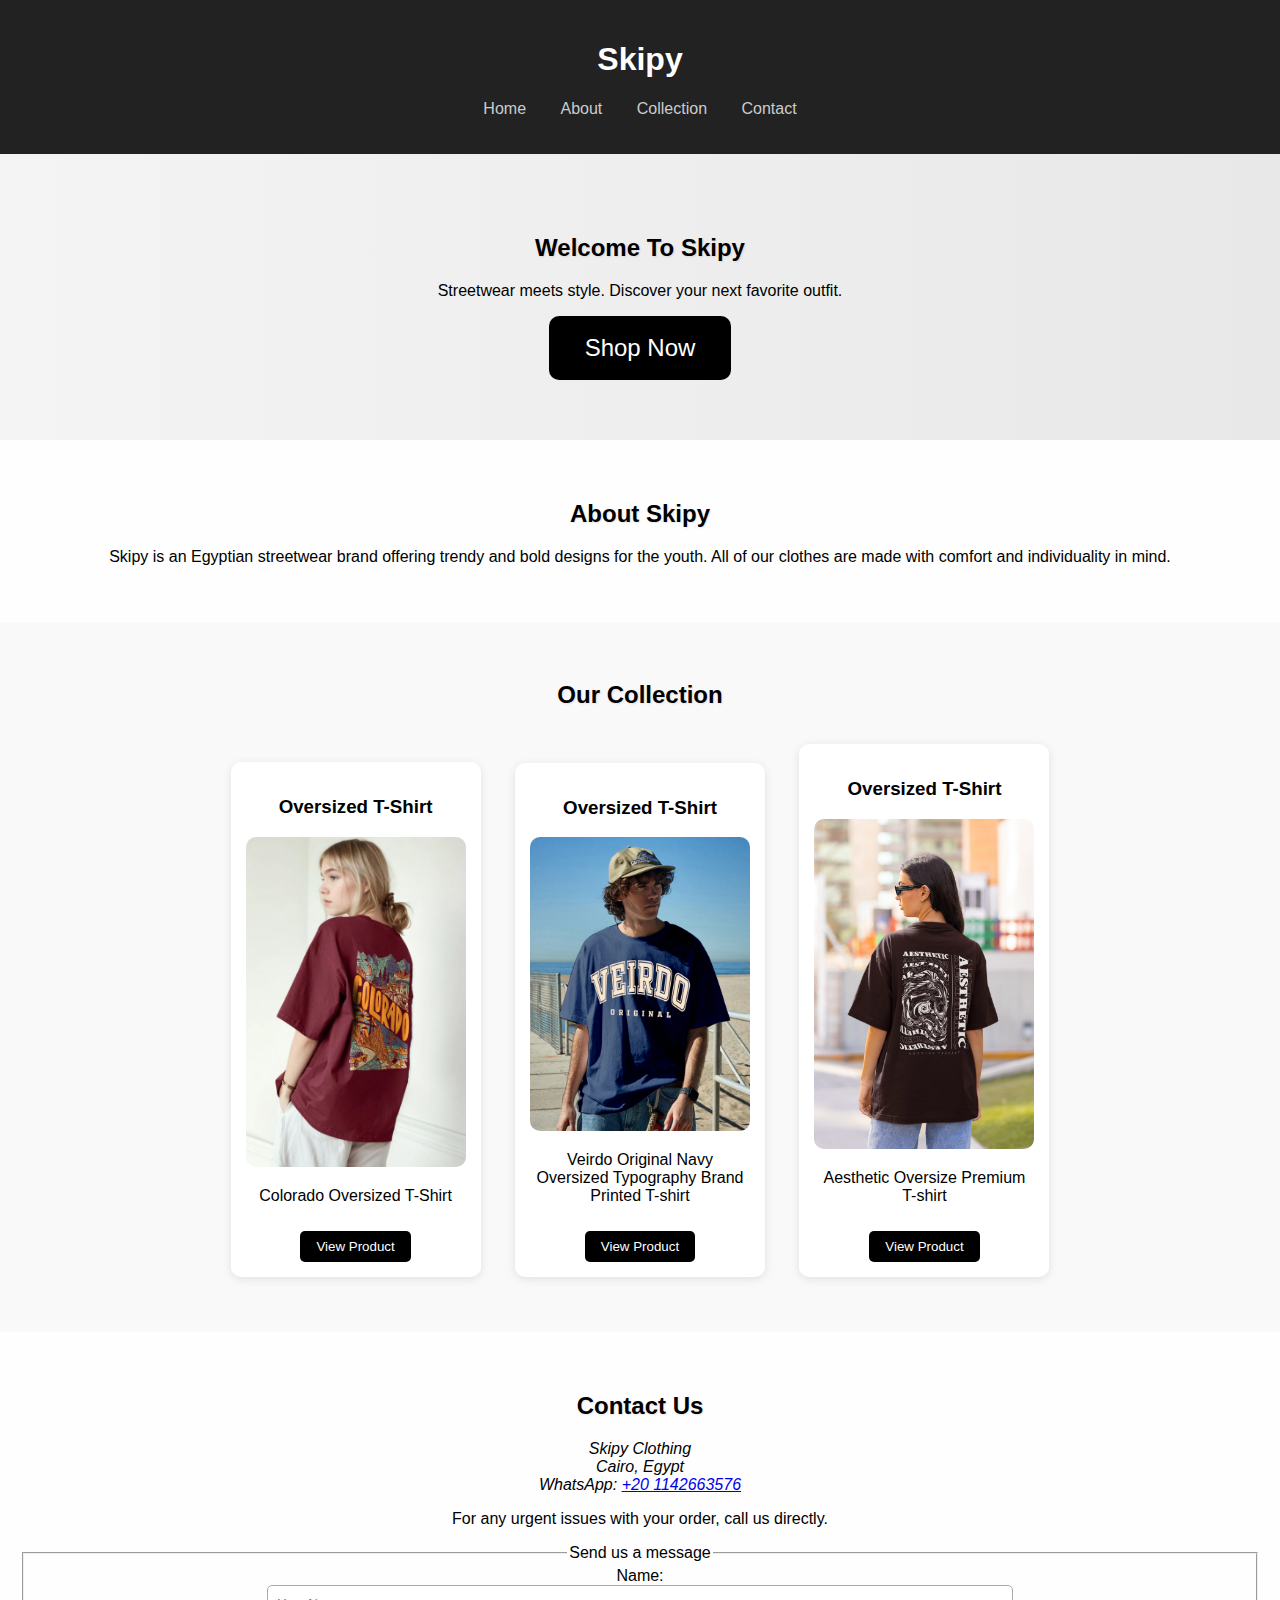
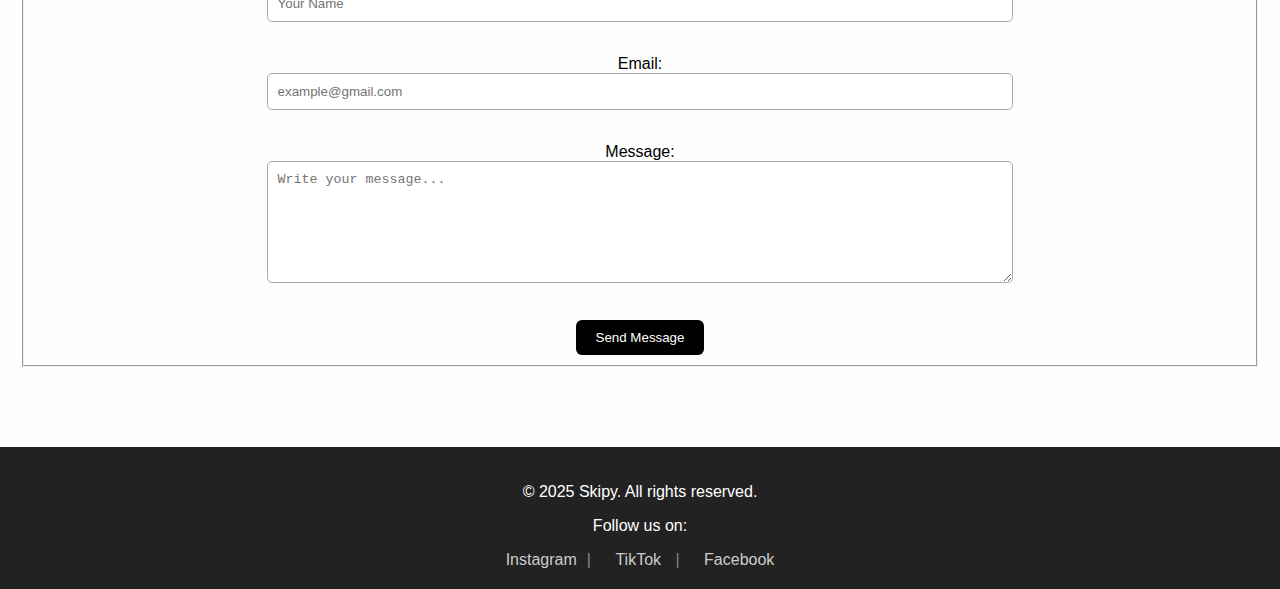
<file: index.html>
<!DOCTYPE html>
<html lang="en">
<head>
    <meta charset="UTF-8">
    <meta name="viewport" content="width=device-width, initial-scale=1.0">
    <meta name="description" content="Skipy is an Egyptian streetwear clothing brand offering unique oversized t-shirts and bold fashion for the youth.">
    <title>Skipy - Trendy Egyptian Streetwear</title>
    <link rel="icon" href="Skipy Logo Close-up.png" type="image/x-icon">
    <link rel="stylesheet" href="style.css">

    <!-- Google Analytics tag -->
    <script async src="https://www.googletagmanager.com/gtag/js?id=G-STTPV8WHMD"></script>
    <script>
        window.dataLayer = window.dataLayer || [];
        function gtag(){dataLayer.push(arguments);}
        gtag('js', new Date());
        gtag('config', 'G-STTPV8WHMD');
    </script>
</head>
<body>

    <header>
        <h1>Skipy</h1>
        <nav>
            <ul>
                <li><a href="#home">Home</a></li>
                <li><a href="#about">About</a></li>
                <li><a href="#collection">Collection</a></li>
                <li><a href="#contact">Contact</a></li>
            </ul>
        </nav>
    </header>
    <main>
        <section id="home">
            <h2>Welcome to Skipy</h2>
            <p>Streetwear meets style. Discover your next favorite outfit.</p>
            <a href="#collection" class="shop-btn">Shop Now</a>
        </section>

        <section id="about">
            <h2>About Skipy</h2>
            <p>Skipy is an Egyptian streetwear brand offering trendy and bold designs for the youth. All of our clothes are made with comfort and individuality in mind.</p>
        </section>

        <section id="collection">
            <div class="product-list">
                <h2>Our Collection</h2>
                <article class="product">
                    <h3>Oversized T-Shirt</h3>
                    <img src="WhatsAppImage2024-05-22at4.15.20PM_1.webp" alt="Oversized T-Shirt" width="200">
                    <p>Colorado Oversized T-Shirt </p>
                    <button class="product-btn">View Product</button>
                </article>
        
                <article class="product">
                    <h3>Oversized T-Shirt</h3>
                    <img src="18_5.webp" alt="Oversized T-Shirt" width="200">
                    <p>Veirdo Original Navy Oversized Typography Brand Printed T-shirt </p>
                    <button class="product-btn">View Product</button>
                </article>
        
                <article class="product">
                    <h3>Oversized T-Shirt</h3>
                    <img src="back-view-mockup-of-a-woman-in-an-oversized-t-shirt-on-the-street-m25267_2.webp" alt="Oversized T-Shirt" width="200">
                    <p>Aesthetic Oversize Premium T-shirt </p>
                    <button class="product-btn">View Product</button>
                </article>
            </div>
        </section>
        
        <section id="contact">
            <h2>Contact Us</h2>
            <address>
                Skipy Clothing<br>
                Cairo, Egypt<br>
                WhatsApp: 
                <a href="https://wa.me/201142663576" target="_blank">
                +20 1142663576
                </a>
            </address>
            <p>For any urgent issues with your order, call us directly.</p>

            <form>
                <fieldset>
                    <legend>Send us a message</legend>
                        <label for="name">Name:</label><br>
                        <input type="text" id="name" name="name" placeholder="Your Name" required><br><br>
        
                        <label for="email">Email:</label><br>
                        <input type="email" id="email" name="email" placeholder="example@gmail.com" required><br><br>
        
                        <label for="message">Message:</label><br>
                        <textarea id="message" name="message" placeholder="Write your message..."></textarea><br><br>
        
                        <button type="submit" class="form-btn">Send Message</button>
    
                </fieldset>
            </form>
        </section>
    </main>

    <footer>
        <p>&copy; 2025 Skipy. All rights reserved.</p>
        <p>Follow us on:</p>
            <nav>
                <ul>
                    <li><a href="https://www.instagram.com/_abo__hegazy_/?__pwa=1" target="_blank">Instagram</a></li>
                    <li><a href="#" target="_blank">TikTok</a> </li>
                    <li><a href="#" target="_blank">Facebook</a></li>
                </ul>
            </nav>
    </footer>
</body>
</html>
</file>
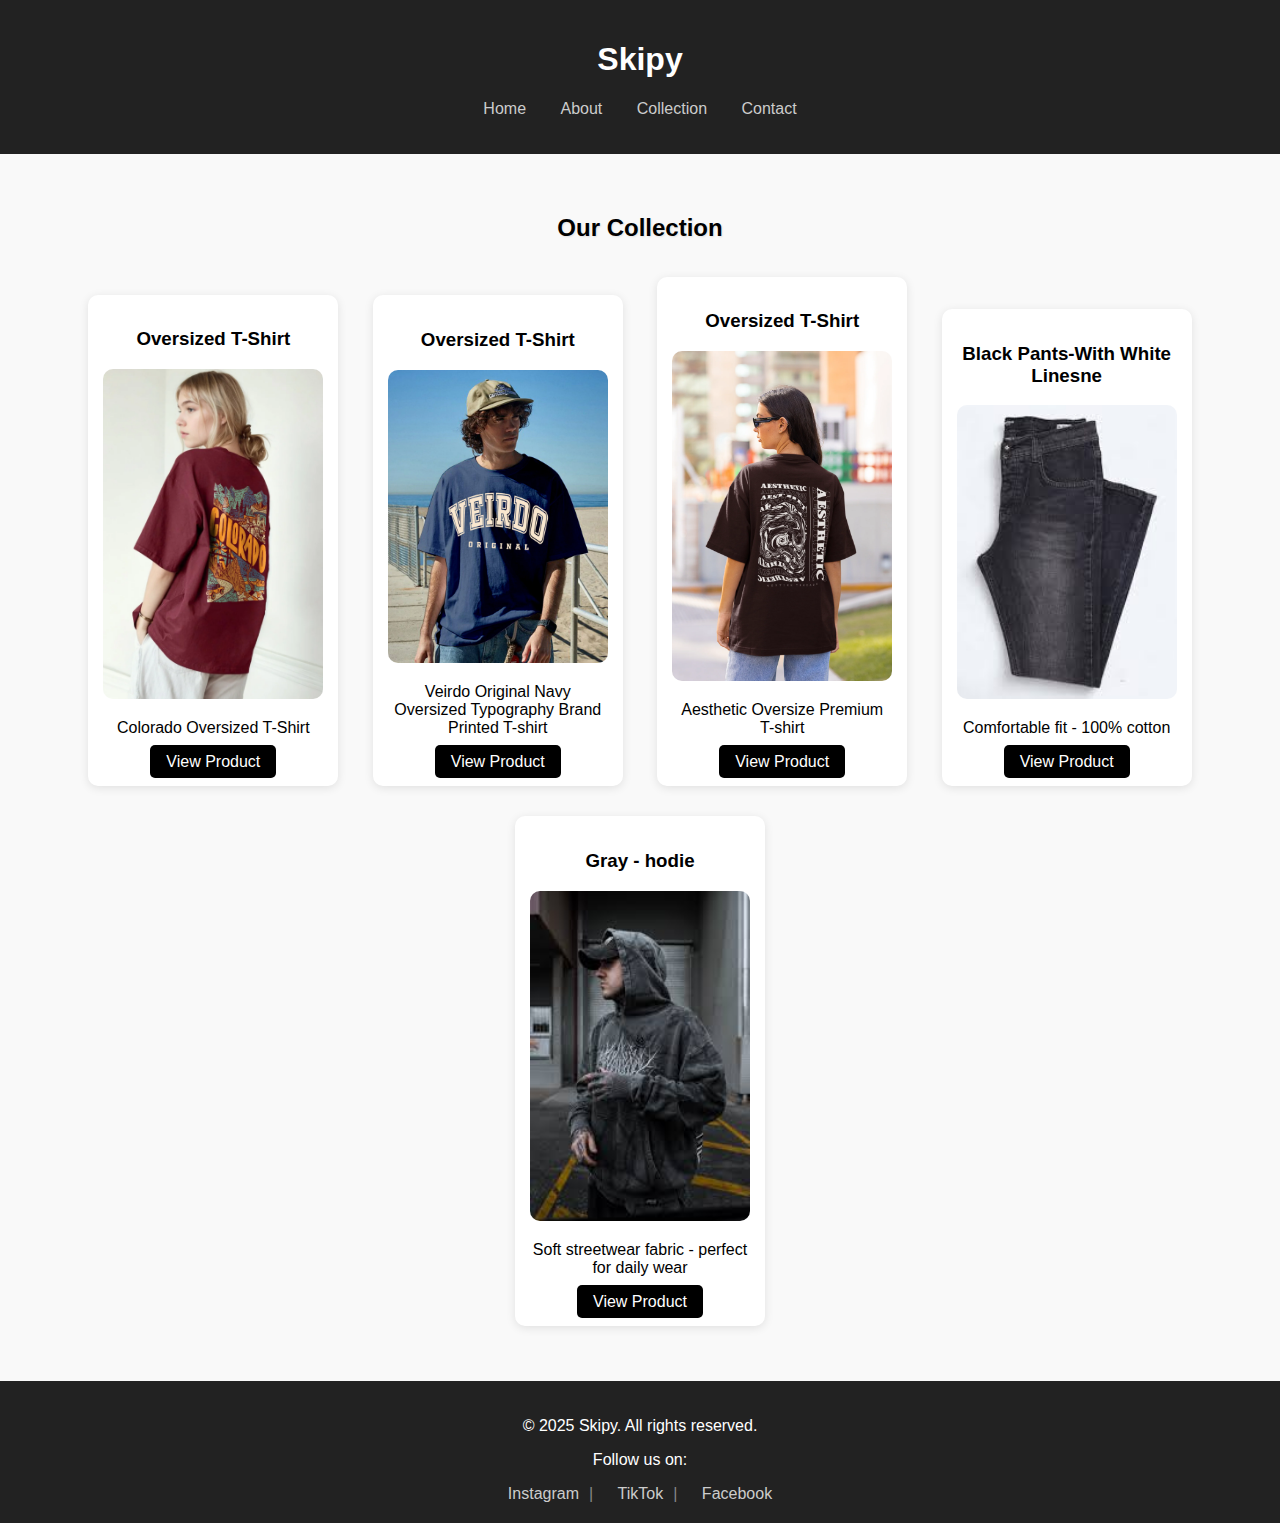
<file: collection.html>
<!DOCTYPE html>
<html lang="en">
<head>
    <meta charset="UTF-8">
    <meta name="viewport" content="width=device-width, initial-scale=1.0">
    <title>Skipy - Collection</title>
    <link rel="stylesheet" href="style.css">
</head>
<body>

    <header>
        <h1>Skipy</h1>
        <nav>
            <ul>
                <li><a href="index.html">Home</a></li>
                <li><a href="about.html">About</a></li>
                <li><a href="collection.html">Collection</a></li>
                <li><a href="contact.html">Contact</a></li>
            </ul>
        </nav>
    </header>
    <main>
        <section id="collection">
                <div class="product-list">
                    <h2>Our Collection</h2>
                    <article class="product">
                        <h3>Oversized T-Shirt</h3>
                        <img src="pictures/WhatsAppImage2024-05-22at4.15.20PM_1.webp" alt="Oversized T-Shirt" width="200">
                        <p>Colorado Oversized T-Shirt </p>
                        <a href="product1.html" class="product-btn">View Product</a>
    
                    </article>
            
                    <article class="product">
                        <h3>Oversized T-Shirt</h3>
                        <img src="pictures/18_5.webp" alt="Oversized T-Shirt" width="200">
                        <p>Veirdo Original Navy Oversized Typography Brand Printed T-shirt </p>
                        <a href="product2.html" class="product-btn">View Product</a>
                    </article>
            
                    <article class="product">
                        <h3>Oversized T-Shirt</h3>
                        <img src="pictures/back-view-mockup-of-a-woman-in-an-oversized-t-shirt-on-the-street-m25267_2.webp" alt="Oversized T-Shirt" width="200">
                        <p>Aesthetic Oversize Premium T-shirt </p>
                        <a href="product3.html" class="product-btn">View Product</a>
                    </article>

                    <article class="product">
                        <h3>Black Pants-With White Linesne</h3>
                        <img src="pictures/images (1).jpeg" alt="Black Pants" width="200">
                        <p>Comfortable fit - 100% cotton</p>
                        <a href="product4.html" class="product-btn">View Product</a>
                    </article>

                    <article class="product">
                        <h3>Gray - hodie</h3>
                        <img src="pictures/images.jpeg" alt="Gray Oversized T-Shirt" width="200">
                        <p>Soft streetwear fabric - perfect for daily wear</p>
                        <a href="product5.html" class="product-btn">View Product</a>
                    </article>

                </div>
            </section>
    </main>

    <footer id="footer">
        <p>&copy; 2025 Skipy. All rights reserved.</p>
        <p>Follow us on:</p>
        <nav>
            <ul>
                <li><a href="https://www.instagram.com/_abo__hegazy_/?__pwa=1" target="_blank">Instagram</a></li>
                <li><a href="#">TikTok</a></li>
                <li><a href="#">Facebook</a></li>
            </ul>
        </nav>
    </footer>

</body>
</html>
</file>
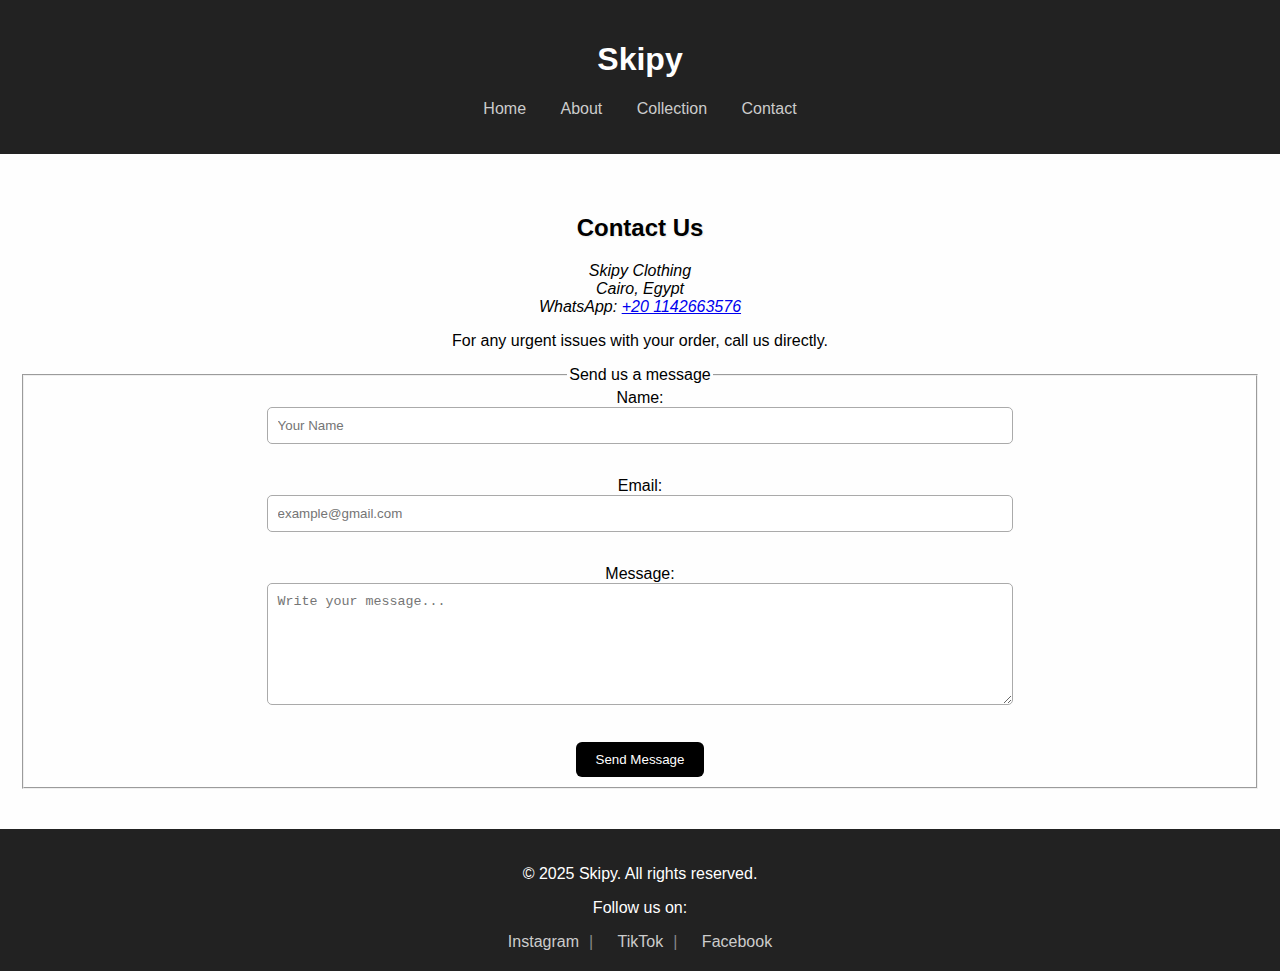
<file: contact.html>
<!DOCTYPE html>
<html lang="en">
<head>
  <meta charset="UTF-8">
  <meta name="viewport" content="width=device-width, initial-scale=1.0">
  <title>Skipy - Contact</title>
  <link rel="stylesheet" href="style.css">
</head>
<body>
  <header>
    <h1>Skipy</h1>
      <nav>
        <ul>
          <li><a href="index.html">Home</a></li>
          <li><a href="about.html">About</a></li>
          <li><a href="collection.html">Collection</a></li>
          <li><a href="contact.html">Contact</a></li>
        </ul>
      </nav>
  </header>

  <main>
    <section id="contact">
      <h2>Contact Us</h2>
      <address>
        Skipy Clothing<br>
        Cairo, Egypt<br>
        WhatsApp: 
        <a href="https://wa.me/201142663576" target="_blank">+20 1142663576</a>
      </address>
      <p>For any urgent issues with your order, call us directly.</p>

      <form>
        <fieldset>
          <legend>Send us a message</legend>
          <label for="name">Name:</label><br>
          <input type="text" id="name" name="name" placeholder="Your Name" required><br><br>
        
          <label for="email">Email:</label><br>
          <input type="email" id="email" name="email" placeholder="example@gmail.com" required><br><br>

          <label for="message">Message:</label><br>
          <textarea id="message" name="message" placeholder="Write your message..."></textarea><br><br>
        
          <button type="submit" class="form-btn">Send Message</button>
    
        </fieldset>
       </form>
    </section>

  </main>
  <footer id="footer">
    <p>&copy; 2025 Skipy. All rights reserved.</p>
    <p>Follow us on:</p>
    <nav>
      <ul>
        <li><a href="https://www.instagram.com/_abo__hegazy_/?__pwa=1" target="_blank">Instagram</a></li>
        <li><a href="#">TikTok</a></li>
        <li><a href="#">Facebook</a></li>
      </ul>
    </nav>
  </footer>

</body>
</html>
</file>
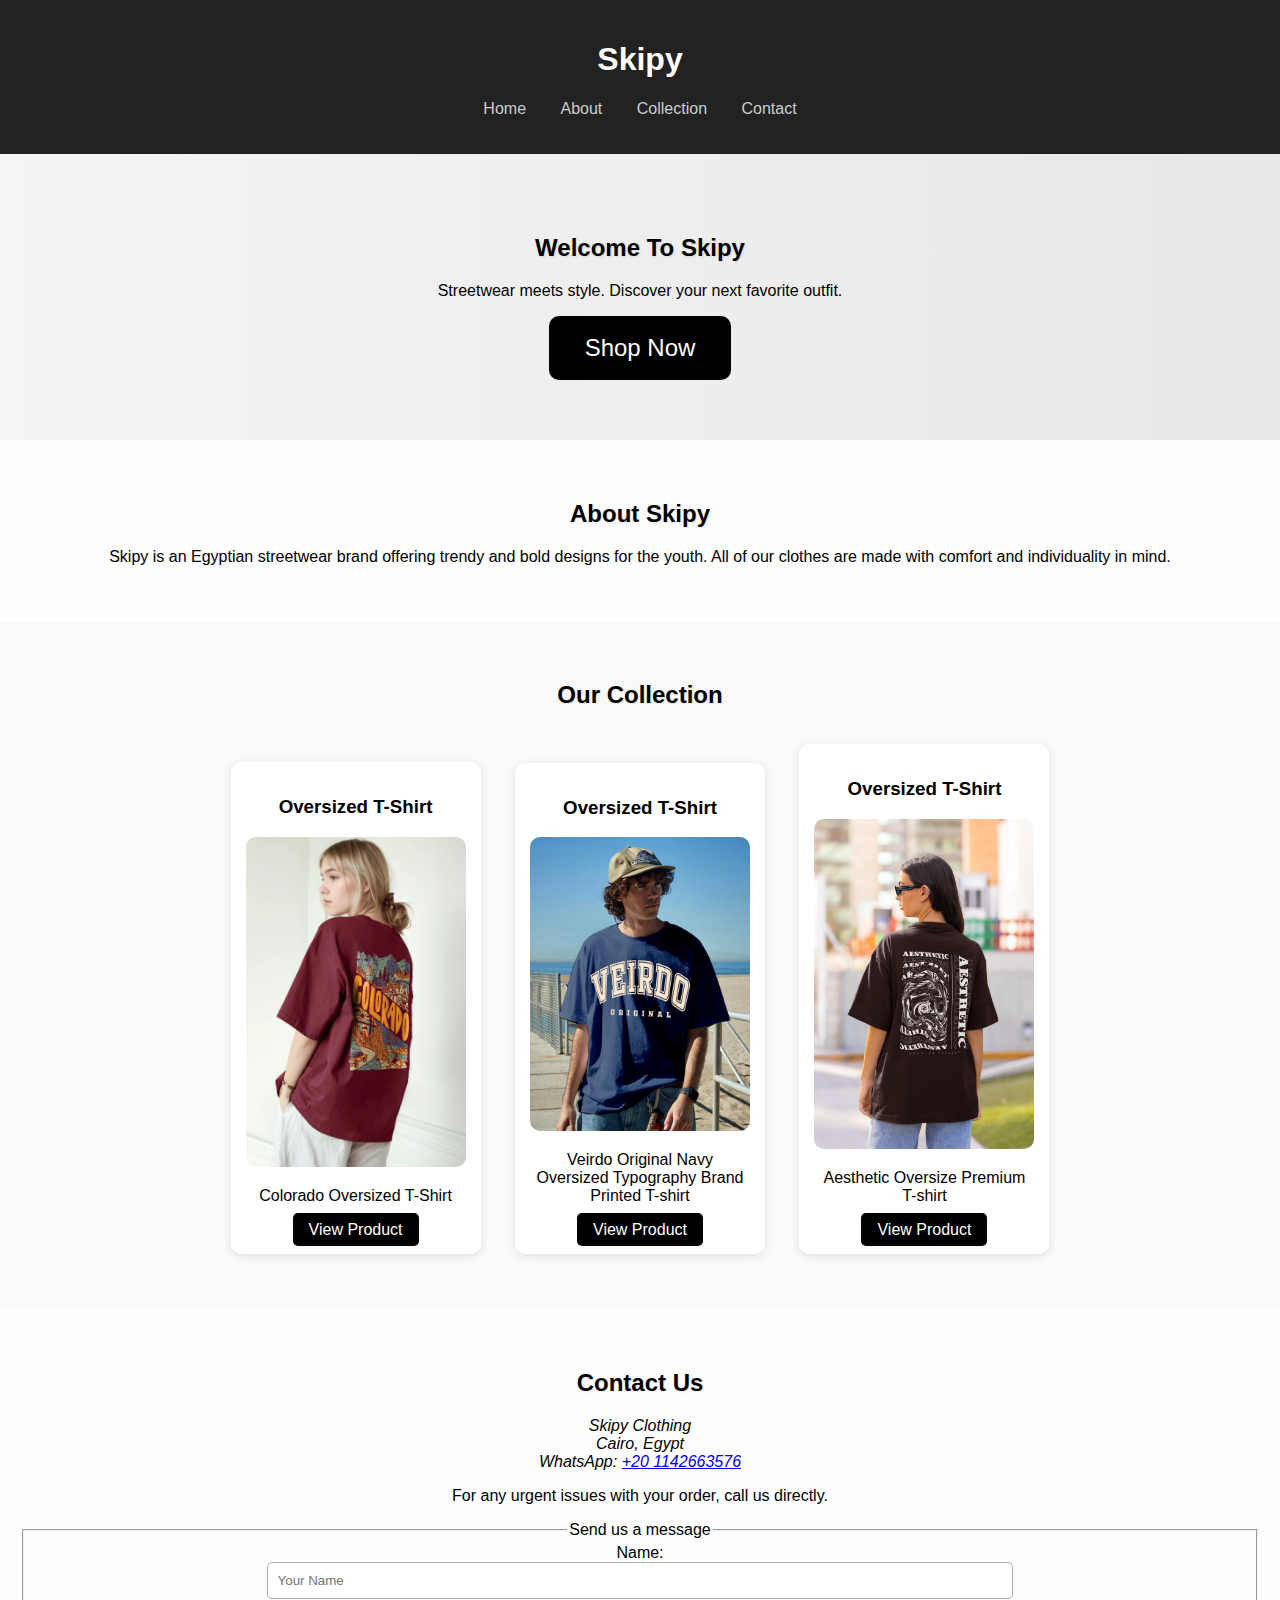
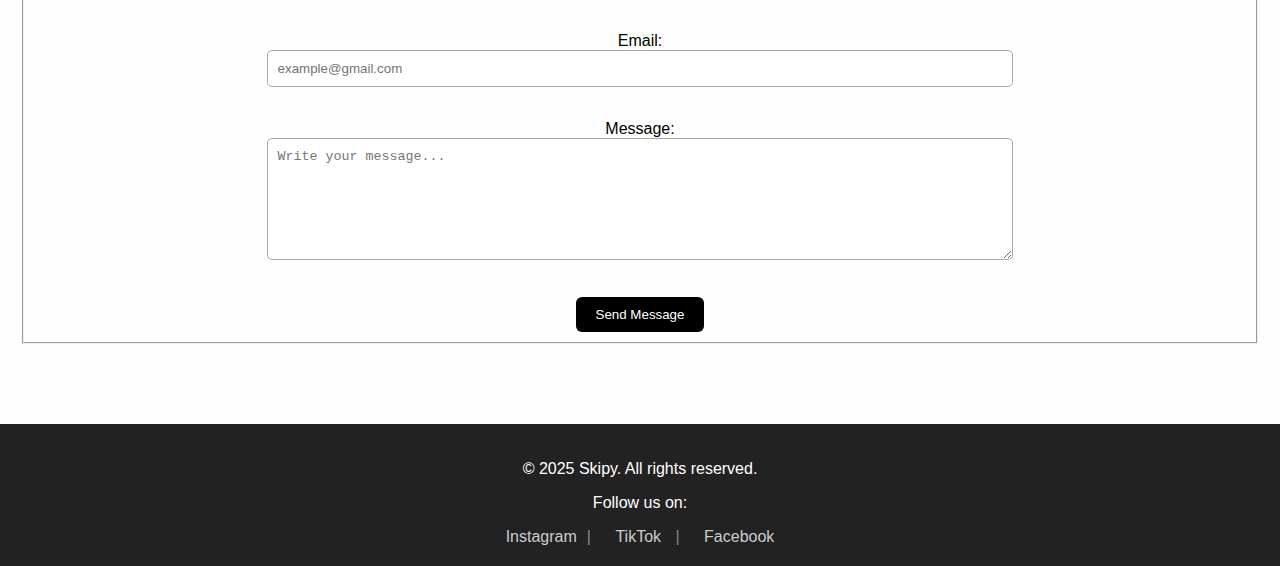
<file: other.html>
<!DOCTYPE html>
<html lang="en">
<head>
    <meta charset="UTF-8">
    <meta name="viewport" content="width=device-width, initial-scale=1.0">
    <meta name="keywords" content="Skipy, Egyptian streetwear, oversized t-shirts, trendy clothing, bold fashion, youth clothing Egypt">

  
    <!-- ✅ كود التحقق من Google -->
    <meta name="google-site-verification" content="ejBIU6y_ZpbnHZPBIIGHJkqY0t0H2gCw5lEIfQyVxbs" />

    <meta name="description" content="Skipy is an Egyptian streetwear clothing brand offering unique oversized t-shirts and bold fashion for the youth.">
    <title>Skipy - Trendy Egyptian Streetwear</title>
    <link rel="icon" href="Skipy Logo Close-up.png" type="image/x-icon">
    <link rel="stylesheet" href="style.css">

    <!-- Google Analytics -->
    <script async src="https://www.googletagmanager.com/gtag/js?id=G-STTPV8WHMD"></script>
    <script>
        window.dataLayer = window.dataLayer || [];
        function gtag(){dataLayer.push(arguments);}
        gtag('js', new Date());
        gtag('config', 'G-STTPV8WHMD');
    </script>
</head>

<body>

    <header>
        <h1>Skipy</h1>
        <nav>
            <ul>
                <li><a href="#home">Home</a></li>
                <li><a href="#about">About</a></li>
                <li><a href="#collection">Collection</a></li>
                <li><a href="#contact">Contact</a></li>
            </ul>
        </nav>
    </header>
    <main>
        <section id="home">
            <h2>Welcome to Skipy</h2>
            <p>Streetwear meets style. Discover your next favorite outfit.</p>
            <a href="#collection" class="shop-btn">Shop Now</a>
        </section>

        <section id="about">
            <h2>About Skipy</h2>
            <p>Skipy is an Egyptian streetwear brand offering trendy and bold designs for the youth. All of our clothes are made with comfort and individuality in mind.</p>
        </section>

        <section id="collection">
            <div class="product-list">
                <h2>Our Collection</h2>
                <article class="product">
                    <h3>Oversized T-Shirt</h3>
                    <img src="WhatsAppImage2024-05-22at4.15.20PM_1.webp" alt="Oversized T-Shirt" width="200">
                    <p>Colorado Oversized T-Shirt </p>
                    <a href="product1.html" class="product-btn">View Product</a>

                </article>
        
                <article class="product">
                    <h3>Oversized T-Shirt</h3>
                    <img src="18_5.webp" alt="Oversized T-Shirt" width="200">
                    <p>Veirdo Original Navy Oversized Typography Brand Printed T-shirt </p>
                    <a href="product2.html" class="product-btn">View Product</a>
                </article>
        
                <article class="product">
                    <h3>Oversized T-Shirt</h3>
                    <img src="back-view-mockup-of-a-woman-in-an-oversized-t-shirt-on-the-street-m25267_2.webp" alt="Oversized T-Shirt" width="200">
                    <p>Aesthetic Oversize Premium T-shirt </p>
                    <a href="product3.html" class="product-btn">View Product</a>
                </article>
            </div>
        </section>
        
        <section id="contact">
            <h2>Contact Us</h2>
            <address>
                Skipy Clothing<br>
                Cairo, Egypt<br>
                WhatsApp: 
                <a href="https://wa.me/201142663576" target="_blank">
                +20 1142663576
                </a>
            </address>
            <p>For any urgent issues with your order, call us directly.</p>

            <form>
                <fieldset>
                    <legend>Send us a message</legend>
                        <label for="name">Name:</label><br>
                        <input type="text" id="name" name="name" placeholder="Your Name" required><br><br>
        
                        <label for="email">Email:</label><br>
                        <input type="email" id="email" name="email" placeholder="example@gmail.com" required><br><br>
        
                        <label for="message">Message:</label><br>
                        <textarea id="message" name="message" placeholder="Write your message..."></textarea><br><br>
        
                        <button type="submit" class="form-btn">Send Message</button>
    
                </fieldset>
            </form>
        </section>
    </main>

    <footer>
        <p>&copy; 2025 Skipy. All rights reserved.</p>
        <p>Follow us on:</p>
            <nav>
                <ul>
                    <li><a href="https://www.instagram.com/_abo__hegazy_/?__pwa=1" target="_blank">Instagram</a></li>
                    <li><a href="#" target="_blank">TikTok</a> </li>
                    <li><a href="#" target="_blank">Facebook</a></li>
                </ul>
            </nav>
    </footer>
</body>
</html>
</file>
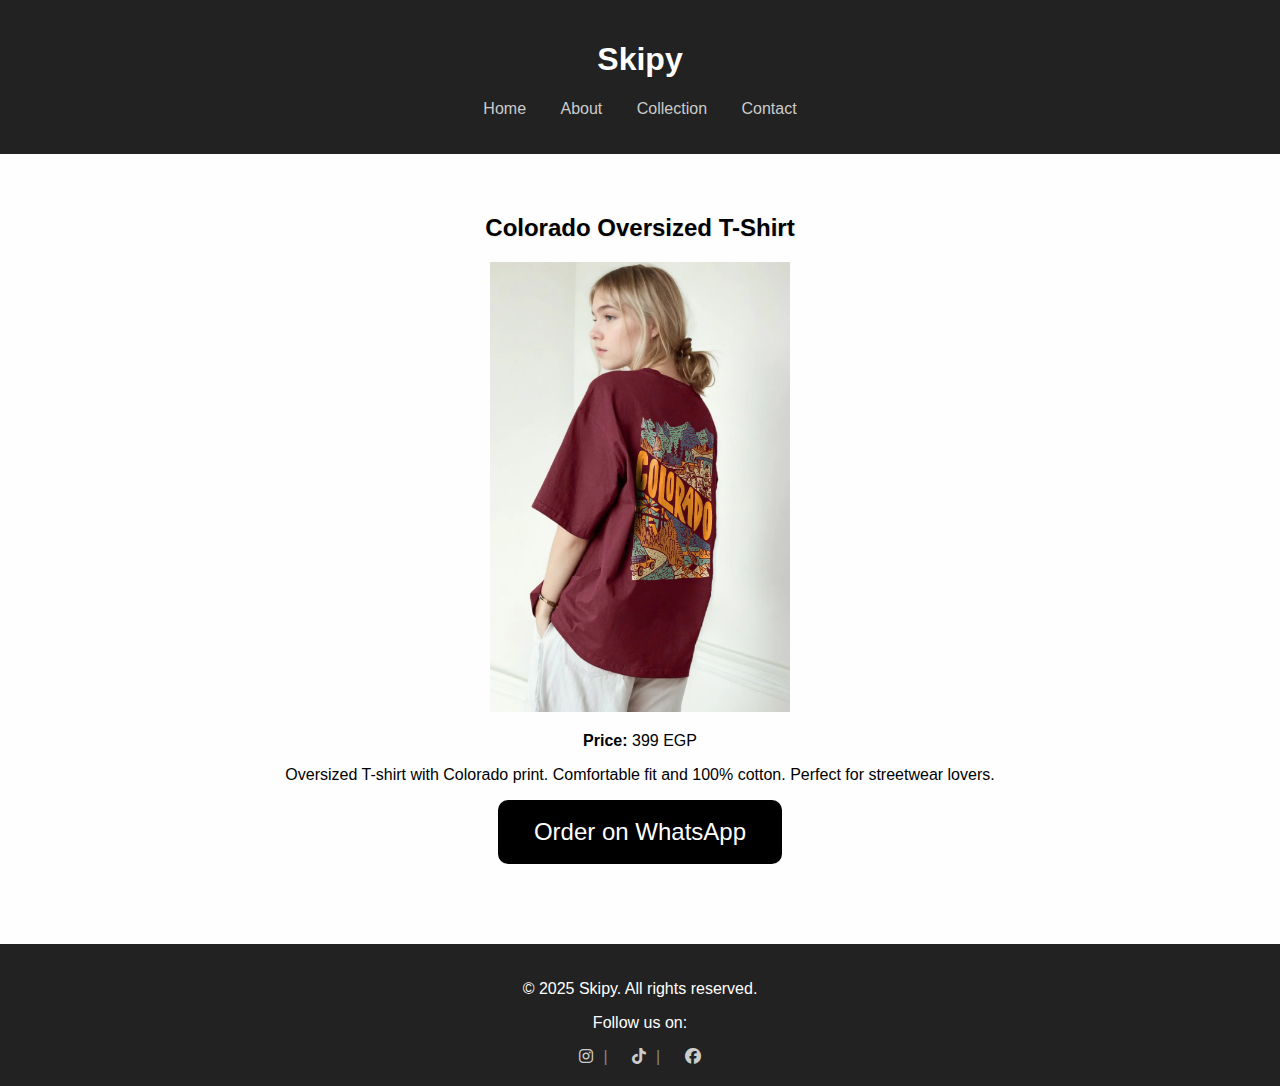
<file: product1.html>
<!DOCTYPE html>
<html lang="en">
<head>
    <meta charset="UTF-8">
    <meta name="viewport" content="width=device-width, initial-scale=1.0">
    <title>Colorado Oversized T-Shirt | Skipy</title>
    <link rel="stylesheet" href="style.css">
    <!-- Font Awesome -->
    <link rel="stylesheet" href="https://cdnjs.cloudflare.com/ajax/libs/font-awesome/6.5.1/css/all.min.css">
</head>
<body>

    <header>
        <h1>Skipy</h1>
        <nav>
            <ul>
                <li><a href="index.html#home">Home</a></li>
                <li><a href="index.html#about">About</a></li>
                <li><a href="index.html#collection">Collection</a></li>
                <li><a href="index.html#contact">Contact</a></li>
            </ul>
        </nav>
    </header>

    <main>
        <section class="product-details" style="text-align:center; padding:40px;">
            <h2>Colorado Oversized T-Shirt</h2>
            <img src="pictures/Colorado Oversized T-Shirt.webp" width="300" alt="Colorado T-Shirt">
            <p><strong>Price:</strong> 399 EGP</p>
            <p>Oversized T-shirt with Colorado print. Comfortable fit and 100% cotton. Perfect for streetwear lovers.</p>
            <a href="https://wa.me/201142663576" target="_blank" class="shop-btn">Order on WhatsApp</a>
        </section>
    </main>

    <footer>
    <p>&copy; 2025 Skipy. All rights reserved.</p>
    <p>Follow us on:</p>
    <nav>
      <ul>
        <li><a href="https://www.instagram.com/_abo__hegazy_/?__pwa=1" target="_blank"><i class="fab fa-instagram"></i></a></li>
        <li><a href="#"><i class="fab fa-tiktok"></i></a></li>
        <li><a href="#"><i class="fab fa-facebook"></i></a></li>
      </ul>
    </nav>
  </footer>

</body>
</html>
</file>
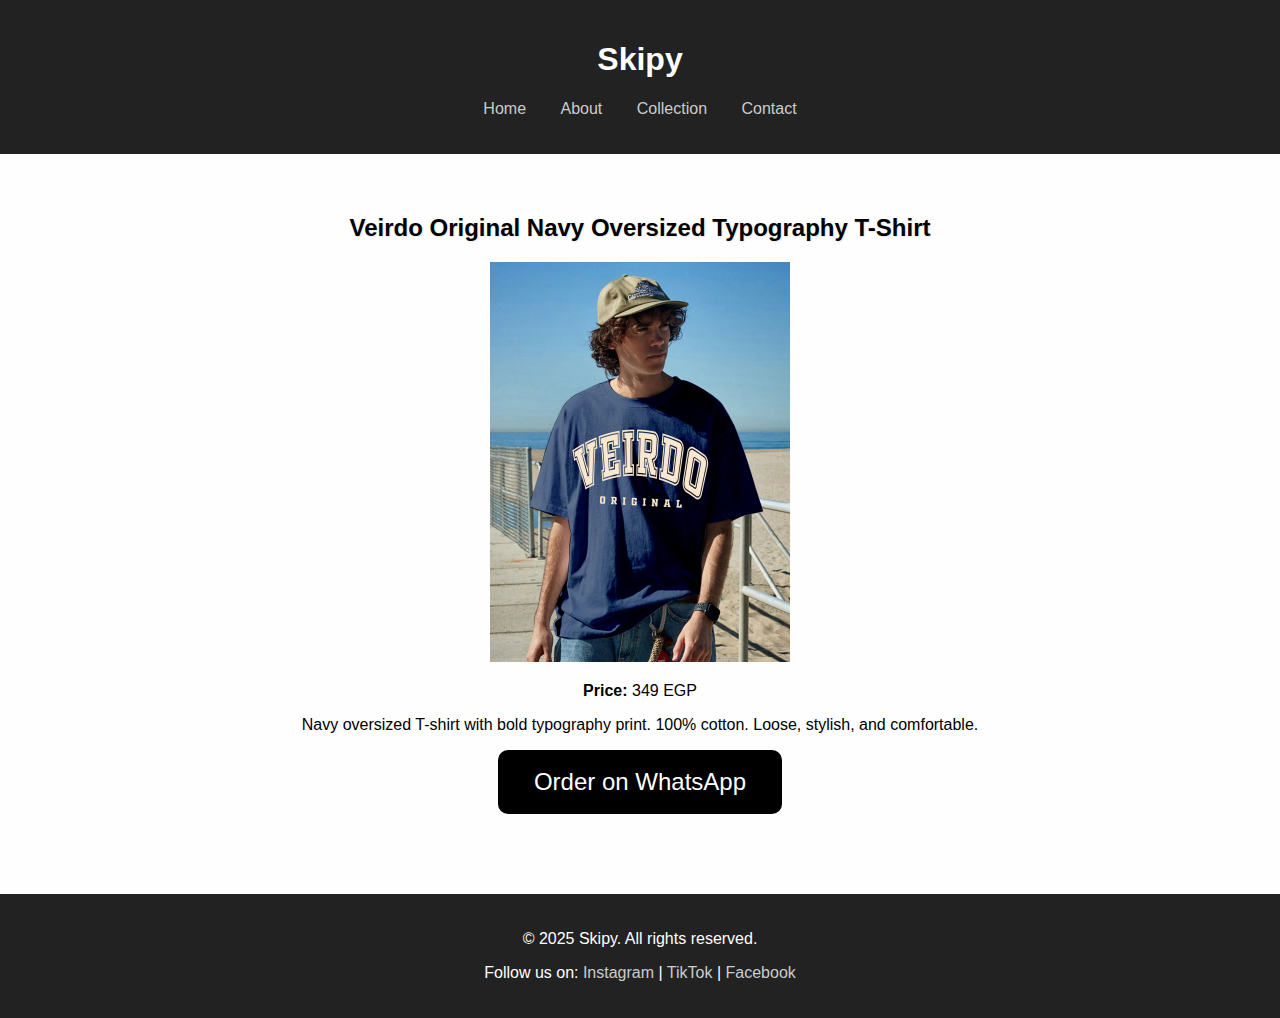
<file: product2.html>
<!DOCTYPE html>
<html lang="en">
<head>
  <meta charset="UTF-8">
  <meta name="viewport" content="width=device-width, initial-scale=1.0">
  <title>Veirdo Navy Typography T-Shirt | Skipy</title>
  <link rel="stylesheet" href="style.css">
</head>
<body>

  <header>
    <h1>Skipy</h1>
    <nav>
      <ul>
        <li><a href="index.html#home">Home</a></li>
        <li><a href="index.html#about">About</a></li>
        <li><a href="index.html#collection">Collection</a></li>
        <li><a href="index.html#contact">Contact</a></li>
      </ul>
    </nav>
  </header>

  <main>
    <section class="product-details" style="text-align:center; padding:40px;">
      <h2>Veirdo Original Navy Oversized Typography T-shirt</h2>
      <img src="18_5.webp" width="300" alt="Navy Typography T-shirt">
      <p><strong>Price:</strong> 349 EGP</p>
      <p>Navy oversized T-shirt with bold typography print. 100% cotton. Loose, stylish, and comfortable.</p>
      <a href="https://wa.me/201142663576" target="_blank">
        <button class="shop-btn">Order on WhatsApp</button>
      </a>
    </section>
  </main>

  <footer>
    <p>&copy; 2025 Skipy. All rights reserved.</p>
    <p>Follow us on:
      <a href="https://www.instagram.com/_abo__hegazy_/?__pwa=1">Instagram</a> |
      <a href="#">TikTok</a> |
      <a href="#">Facebook</a>
    </p>
  </footer>

</body>
</html>
</file>
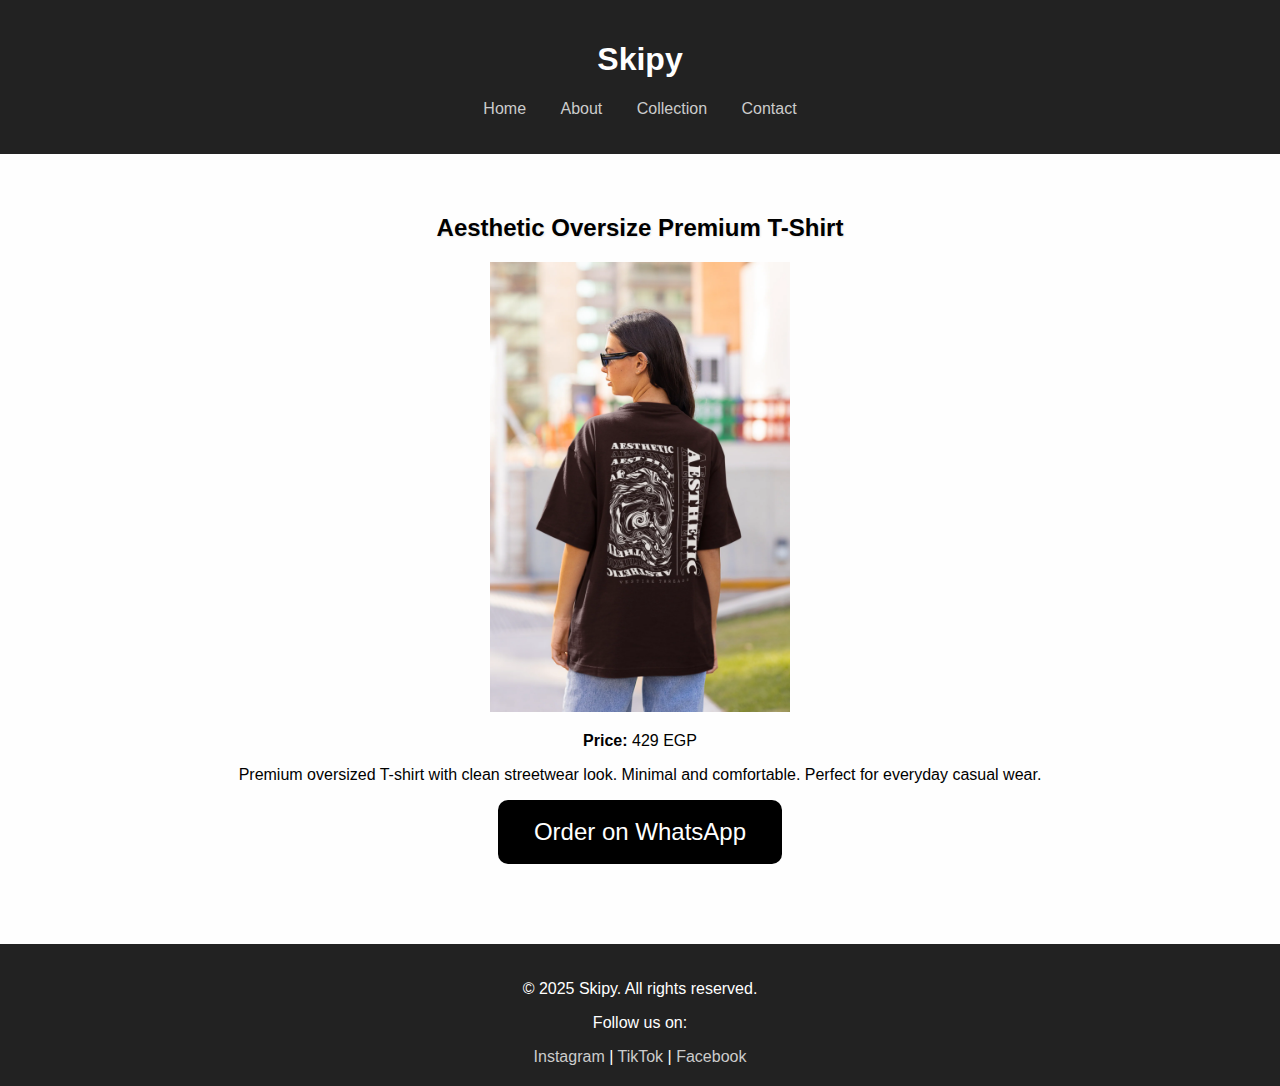
<file: product3.html>
<!DOCTYPE html>
<html lang="en">
<head>
    <meta charset="UTF-8">
    <meta name="viewport" content="width=device-width, initial-scale=1.0">
    <title>Aesthetic Oversize T-shirt | Skipy</title>
    <link rel="stylesheet" href="style.css">
</head>
<body>

    <header>
        <h1>Skipy</h1>
        <nav>
            <ul>
                <li><a href="index.html#home">Home</a></li>
                <li><a href="index.html#about">About</a></li>
                <li><a href="index.html#collection">Collection</a></li>
                <li><a href="index.html#contact">Contact</a></li>
            </ul> 
        </nav>
    </header>

    <main>
        <section class="product-details" style="text-align:center; padding:40px;">
            <h2>Aesthetic Oversize Premium T-shirt</h2>
            <img src="back-view-mockup-of-a-woman-in-an-oversized-t-shirt-on-the-street-m25267_2.webp" width="300" alt="Oversized T-shirt">
            <p><strong>Price:</strong> 429 EGP</p>
            <p>Premium oversized T-shirt with clean streetwear look. Minimal and comfortable. Perfect for everyday casual wear.</p>
            <a href="https://wa.me/201142663576" target="_blank" class="shop-btn">Order on WhatsApp</a>
        </section>
    </main>

    <footer>
        <p>&copy; 2025 Skipy. All rights reserved.</p>
        <p>Follow us on:</p>
        <a href="https://www.instagram.com/_abo__hegazy_/?__pwa=1">Instagram</a> |
        <a href="#">TikTok</a> |
        <a href="#">Facebook</a>
  </footer>

</body>
</html>
</file>
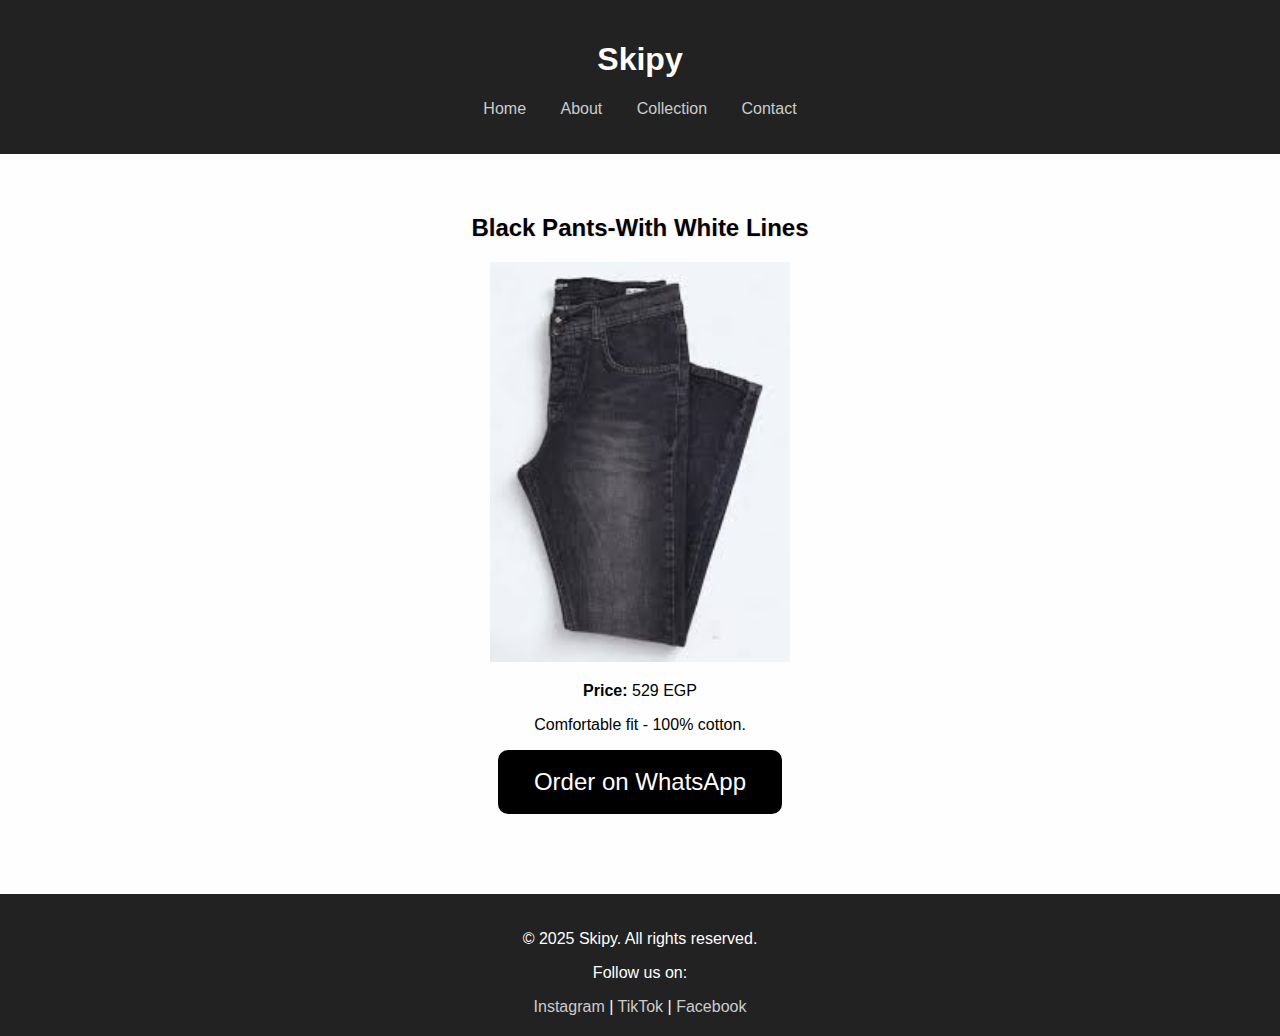
<file: product4.html>
<!DOCTYPE html>
<html lang="en">
<head>
    <meta charset="UTF-8">
    <meta name="viewport" content="width=device-width, initial-scale=1.0">
    <title>Aesthetic Oversize T-shirt | Skipy</title>
    <link rel="stylesheet" href="style.css">
</head>
<body>

    <header>
        <h1>Skipy</h1>
        <nav>
            <ul>
                <li><a href="index.html#home">Home</a></li>
                <li><a href="index.html#about">About</a></li>
                <li><a href="index.html#collection">Collection</a></li>
                <li><a href="index.html#contact">Contact</a></li>
            </ul> 
        </nav>
    </header>

    <main>
        <section class="product-details" style="text-align:center; padding:40px;">
            <h2>Black Pants-With White Lines </h2>
            <img src="images (1).jpeg" width="300" alt="Black Pants-With White Lines">
            <p><strong>Price:</strong> 529 EGP</p>
            <p>Comfortable fit - 100% cotton.</p>
            <a href="https://wa.me/201142663576" target="_blank" class="shop-btn">Order on WhatsApp</a>
        </section>
    </main>

    <footer>
        <p>&copy; 2025 Skipy. All rights reserved.</p>
        <p>Follow us on:</p>
        <a href="https://www.instagram.com/_abo__hegazy_/?__pwa=1">Instagram</a> |
        <a href="#">TikTok</a> |
        <a href="#">Facebook</a>
  </footer>

</body>
</html>
</file>
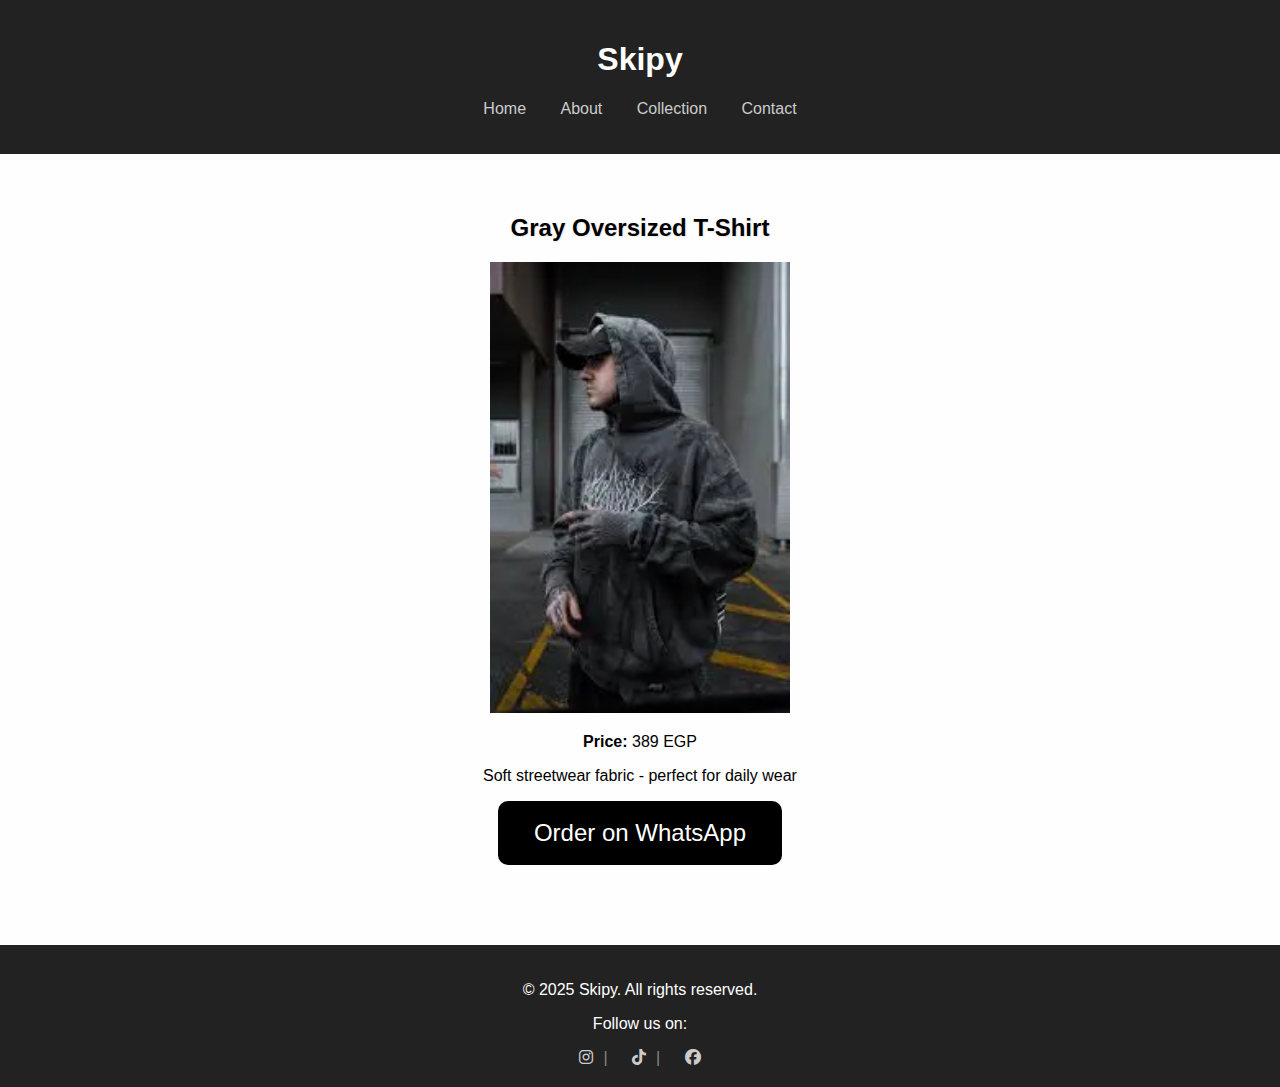
<file: product5.html>
<!DOCTYPE html>
<html lang="en">
<head>
    <meta charset="UTF-8">
    <meta name="viewport" content="width=device-width, initial-scale=1.0">
    <title>Aesthetic Oversize T-shirt | Skipy</title>
    <link rel="stylesheet" href="style.css">
    <!-- Font Awesome -->
    <link rel="stylesheet" href="https://cdnjs.cloudflare.com/ajax/libs/font-awesome/6.5.1/css/all.min.css">
</head>
<body>

    <header>
        <h1>Skipy</h1>
        <nav>
            <ul>
                <li><a href="index.html#home">Home</a></li>
                <li><a href="index.html#about">About</a></li>
                <li><a href="index.html#collection">Collection</a></li>
                <li><a href="index.html#contact">Contact</a></li>
            </ul> 
        </nav>
    </header>

    <main>
        <section class="product-details" style="text-align:center; padding:40px;">
            <h2>Gray Oversized T-Shirt</h2>
            <img src="pictures/Gray Oversized T-Shirt.webp" width="300" alt="Oversized T-shirt">
            <p><strong>Price:</strong> 389 EGP</p>
            <p>Soft streetwear fabric - perfect for daily wear</p>
            <a href="https://wa.me/201142663576" target="_blank" class="shop-btn">Order on WhatsApp</a>
        </section>
    </main>

    <footer>
    <p>&copy; 2025 Skipy. All rights reserved.</p>
    <p>Follow us on:</p>
    <nav>
      <ul>
        <li><a href="https://www.instagram.com/_abo__hegazy_/?__pwa=1" target="_blank"><i class="fab fa-instagram"></i></a></li>
        <li><a href="#"><i class="fab fa-tiktok"></i></a></li>
        <li><a href="#"><i class="fab fa-facebook"></i></a></li>
      </ul>
    </nav>
  </footer>

</body>
</html>
</file>
<file: style.css>
body{
    margin: 0;
    padding: 0;
    font-family: 'Segoe UI', Tahoma, Geneva, Verdana, sans-serif;
    background-color: #fefefe;
}

h2{
    text-transform: capitalize;
    text-shadow: 1px 1px 2px rgba(0,0,0,0.1);
    
}

header{
    background-color: #222;
    color: white;
    padding: 20px;
    text-align: center;
}

nav ul{
    list-style: none;
    padding: 0;
}

nav ul li{
    display: inline-block;
    margin: 0 15px;
}

 nav a{
    color: #ccc;
    text-decoration: none;
}

nav a:hover{
    color: white;
}

#home{
    background: linear-gradient(to right, #f4f4f4, #e8e8e8);
    background-color: #e8e8e8;
    text-align: center;
    padding: 60px 20px;
}

.shop-btn{
    display: inline-block;
    text-decoration: none;
    background-color: black;
    color: white;
    padding: 18px 36px;
    border: none;
    border-radius: 10px;
    font-size: 24px;
    cursor: pointer;
    transition: 0.3s;
}

.shop-btn:hover{
    background-color: #ccc;
    color: black;
}

#about{
    padding: 40px 20px;
    text-align: center;
}

#collection{
    padding: 40px;
    background-color: #f9f9f9;
    text-align: center;
}

.product{
    box-shadow: 0 2px 10px rgba(0, 0, 0, 0.1);
    border: none;
    display: inline-block;
    margin: 15px;
    padding: 15px;
    border-radius: 10px;
    width: 220px;
    background-color: white;
}
.product:hover{
    transform: scale(1.02);
    box-shadow: 0 4px 20px rgba(0, 0, 0, 0.1);
    transition: 0.3s;
}

.product img{
    width: 100%;
    height: auto;
    border-radius: 10px;
}

.product-btn{
    text-decoration: none;
    margin-top: 10px;
    padding: 8px 16px;
    background-color: black;
    color: white;
    border: none;
    border-radius: 5px;
    cursor: pointer;
    transition: 0.3s;
}

.product-btn:hover{
    
    background-color: #ccc;
    color: black;
}

#contact{
    padding: 40px 20px;
    text-align: center;
}

input, textarea{
    width: 60%;
    padding: 10px;
    margin-bottom: 15px;
    border-radius: 5px;
    border: 1px solid #aaa;
}

textarea{
    height: 100px;
}

.form-btn{
    background-color: black;
    color: white;
    padding: 10px 20px;
    border: none;
    border-radius: 6px;
    cursor: pointer;
    transition: 0.3s;
}

.form-btn:hover{
    background-color: #ccc;
    color: black;
}

footer{
    background-color: #222;
    color: white;
    text-align: center;
    padding: 20px;
    margin-top: 40px;
}

footer a {
    color: #ccc;
    text-decoration: none;
}

footer a:hover {
    color: white;
}

footer nav ul {
    list-style: none;
    padding: 0;
    margin: 0;
}

footer nav ul li {
    display: inline-block;
    margin: 0 10px;
}

footer nav ul li:not(:last-child)::after {
    content: "|";
    margin-left: 10px;
    color: #888;
}
@media (max-width: 768px) {
    .product {
    width: 90%;
    margin: 15px auto;
  }

  nav ul li {
    display: block;
    margin: 10px 0;
    text-align: center;
  }

  input, textarea {
    width: 90%;
  }

  #home, #about, #collection, #contact {
    padding: 20px 10px;
  }
}

#footer{
    margin-top: 0px;
}

/* Hero Section */
#hero {
  background: linear-gradient(to right, #f4f4f4, #e8e8e8);
  text-align: center;
  padding: 100px 20px;
}

#hero h2 {
  font-size: 36px;
  margin-bottom: 10px;
  text-shadow: 1px 1px 2px rgba(0,0,0,0.1);
}

#hero p {
  font-size: 18px;
  margin-bottom: 30px;
}
</file>
